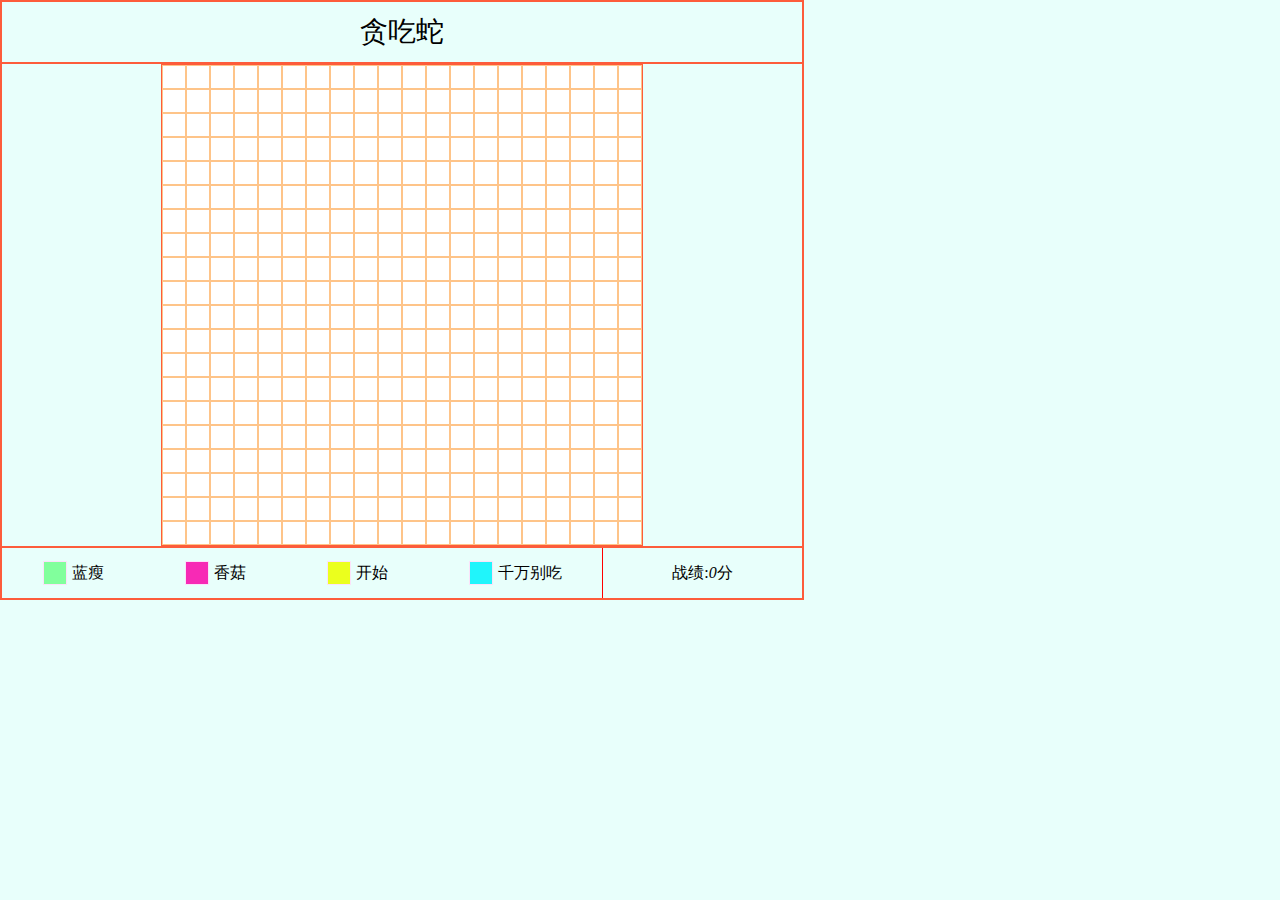
<file: tcs/index.html>
<!DOCTYPE html>
<html lang="en">
<head>
	<meta charset="UTF-8">
	<title></title>
	<link rel="stylesheet" href="css/page.css">
</head>
<body>
	<div id="snake">
		<div class="info">贪吃蛇</div>
		<div id="map">
			<!-- <table cellpadding="0" cellspacing="0">
				<tr>
					<td></td>
					<td></td>
					<td></td>
				</tr>
				<tr>
					<td></td>
					<td></td>
					<td></td>
				</tr>
			</table> -->
		</div>
		<div class="help">
			<div class="left">
				<div><span></span>蓝瘦</div>
				<div><span></span>香菇</div>
				<div id="start"><span></span>开始</div>
				<div><span></span>千万别吃</div>
			</div>
			<div class="right">
				<span>战绩:<i id="score">0</i>分</span>
			</div>
		</div>
	</div>
	<script type="text/javascript">
	(function(){
		var colors = ['#81FF9C','#F72AB5','#EBFF1D','#20F5FB'];
		var spans = document.querySelectorAll('.left span');
		spans = [...spans];
		spans.forEach((item,i)=>{
			item.style.background = colors[i];
		});
	})();
	</script>
	<script type="text/javascript" src="js/snake.js"></script>
</body>
</html>
</file>
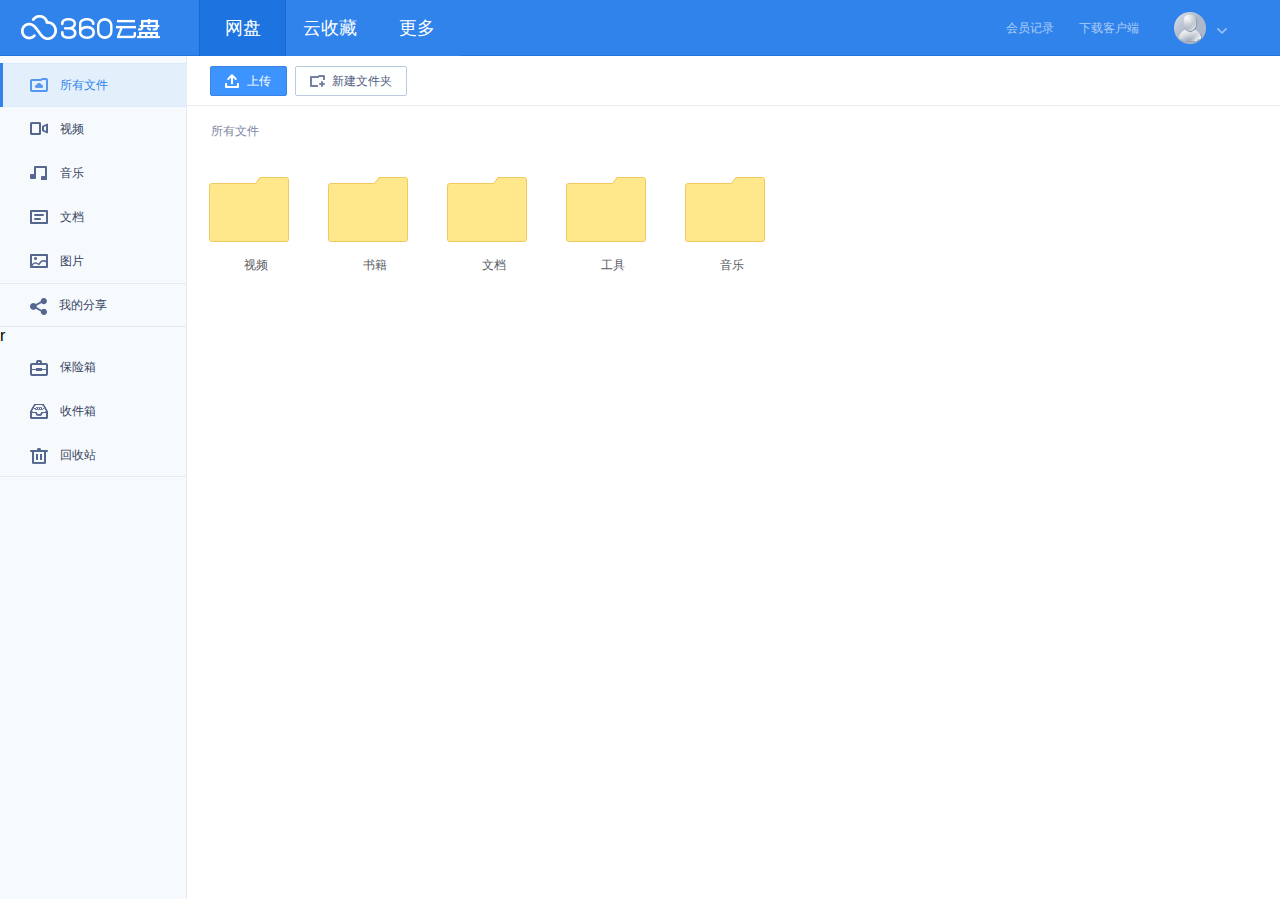
<file: projectss/360/index.html>
<!DOCTYPE html>
<html>
	<head>
		<meta charset="utf-8">
		<link href="css/style.css" rel="stylesheet">
		<title></title>
	</head>
	<body>
		
		<section class="tree">
			<header>
				<p class="tree-header">移动文件(夹)</p>
				<a href="javascript:;" class="tree-close"></a>
			</header>
			<div class="tree-content">
				<p>选择移动到的位置</p>
				<div class="tree-file">	
					
					<ul id="tree-list">
					
					
					<!--				
						<li>
							<p><i></i><em></em><span>书籍</span></p>
						</li>
						<ul>
							<li>
								<p><i></i><em></em><span>书籍</span></p>
							</li>
						</ul>
					-->
					
					
					</ul>
					
				</div>
				<span class="tree-yes">确定移动</span>
				<span class="tree-no">取消</span>
			</div>
		</section>
	
	
		<header class="title">
			<div class="logo">
				<h1>
					<a href="#"><img src="img/1.png"></a>
				</h1>
			</div>
			<nav class="main-nav">
				<a href="#" class="main-nav-now">网盘</a>
				<a href="#">云收藏</a>
				<a href="#">更多</a>
			</nav>
			<div class="user-information">
				<p class="user">
					<span></span>
					<i></i>
				</p>
				<p><a href="#">下载客户端</a></p>
				<p><a href="#">会员记录</a></p>	
			</div>	
		</header>
		<section class="main-content">
			<aside class="sidebar">
				<a href="#" class="sidebar-now"><em></em><i></i><span>所有文件</span></a>
				<a href="#"><em></em><i></i><span>视频</span></a>
				<a href="#"><em></em><i></i><span>音乐</span></a>
				<a href="#"><em></em><i></i><span>文档</span></a>
				<a href="#"><em></em><i></i><span>图片</span></a>
				<a href="#" class="sidebar-share"><em></em><i></i><span>我的分享</span></a>
r				<a href="#"><em></em><i></i><span>保险箱</span></a>
				<a href="#"><em></em><i></i><span>收件箱</span></a>
				<a href="#" class="sidebar-recycle-bin"><em></em><i></i><span>回收站</span></a>
				<!--
				<div class="capacity-ratio">
					<div class="total">
						<div class="now"></div>
					</div>
					<p>1.87MB/1.35TB</p>
				</div>
				-->
			</aside>
			<section class="file-area" id="file-area">
				<nav class="sub-nav">
					<div class="sub-nav-operation">
						<a href="#" id="up"><i></i><span>上传</span></a>
						<a href="javascript:;" id="newFile"><i></i><span>新建文件夹</span></a>
						<ul class="sub-nav-operation-list">
							<li><a href="#"><i></i><span>下载</span></a></li>
							<li><a href="#" id="rmove"><i></i><span>删除</span></a></li>
							<li><a href="#"><i></i><span>分享</span></a></li>
							<li id="more">
								<a href="javascript:;"><i></i><span>更多</span></a>
								<ul id="sub-nav-operation-list-more">
									<li id="rName"><a href="javascript:;"><i></i><span>重命名</span></a></li>
									<li id="movement"><a href="javascript:;"><i></i><span>移动</span></a></li>
									<li><a href="javascript:;"><i></i><span>转入文件保险箱</span></a></li>
								</ul>
							</li>
						</ul>
					</div>	
				</nav>
				<div>
					<header class="file-titer">
						<div>
							<p class="file-titer-zero">所有文件</p>
							<p class="file-titer-nozerp">
								<a href="javascript:;" id="back">返回上一级</a>
								<i>|</i>
								<a href="javascript:;" id="all">所有文件</a>
								<i>></i>
							</p>
						</div>
					</header>
					<section class="folder">
						<!--
						<div class="folder-file">
							<i class="ico"></i>
							<div class="text">
								<p>新建文件夹(1)</p>
								<input type="text" value="视频">
							</div>
						</div>
						-->
					</section>
				</div>
			</section>
		</section>
		<script src="js/jquery-1.10.1.min.js"></script>
		
		<script src="js/Data.js"></script>
		<script src="js/index.js"></script>
	</body>
</html>
</file>
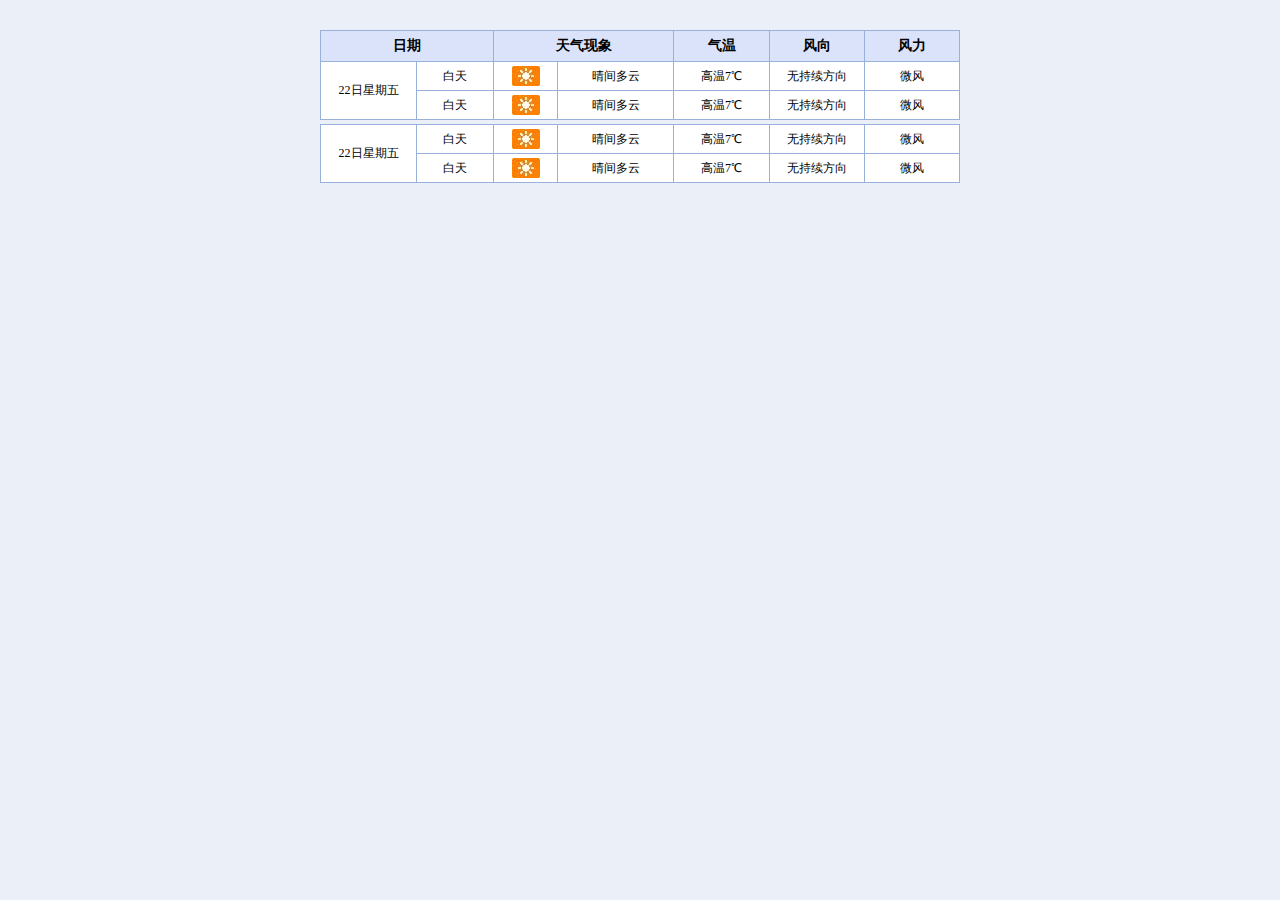
<file: biaoge/table.html>
<!DOCTYPE html>
<html>
	<head>
		<meta charset="UTF-8">
		<title></title>
		<style>
			img{
				vertical-align: top;
			}
			body{
				background:#ebeff7;
			}
			table{
				border-collapse: collapse;
			}
			th,td{
				padding:0;
			}
			.section{
				width:640px;
				margin:30px auto;
			}
			.section th{
				border:1px solid #99b0da;
			}
			.section td{
				border:1px solid #99b0da;
			}
			
			.section th{
				height:30px;
				background-color:#dbe3fa;
				font-size:14px;
			}
			.section td{
				height:28px;
				text-align: center;
				background:#fff;
				font-size:12px;
			}
			.section .jianju{
				height:4px;
				background:none;
				border:none;
			}
		</style>
	</head>
	<body>
		<table class="section">
			<tr>
				<th colspan="2">日期</th>
				<th colspan="2">天气现象</th>
				<th>气温</th>
				<th>风向</th>
				<th>风力</th>
			</tr>
			<tr>
				<td  rowspan="2" class="ceil1" width="95">22日星期五</td>
				<td width="76">白天</td>
				<td width="63"><img src="img/pic1.jpg"/></td>
				<td width="115">晴间多云</td>
				<td width="95">高温7℃</td>
				<td width="94">无持续方向</td>
				<td>微风</td>
			</tr>
			<tr>
				
				<td>白天</td>
				<td><img src="img/pic1.jpg"/></td>
				<td>晴间多云</td>
				<td>高温7℃</td>
				<td>无持续方向</td>
				<td>微风</td>
			</tr>
			<tr>
				<td class="jianju" colspan="7"></td>
			</tr>
			<tr>
				<td  rowspan="2" class="ceil1" width="95">22日星期五</td>
				<td>白天</td>
				<td><img src="img/pic1.jpg"/></td>
				<td>晴间多云</td>
				<td>高温7℃</td>
				<td>无持续方向</td>
				<td>微风</td>
			</tr>
			<tr>
				<td>白天</td>
				<td><img src="img/pic1.jpg"/></td>
				<td>晴间多云</td>
				<td>高温7℃</td>
				<td>无持续方向</td>
				<td>微风</td>
			</tr>
		</table>
				
				
			
	</body>
</html>
</file>
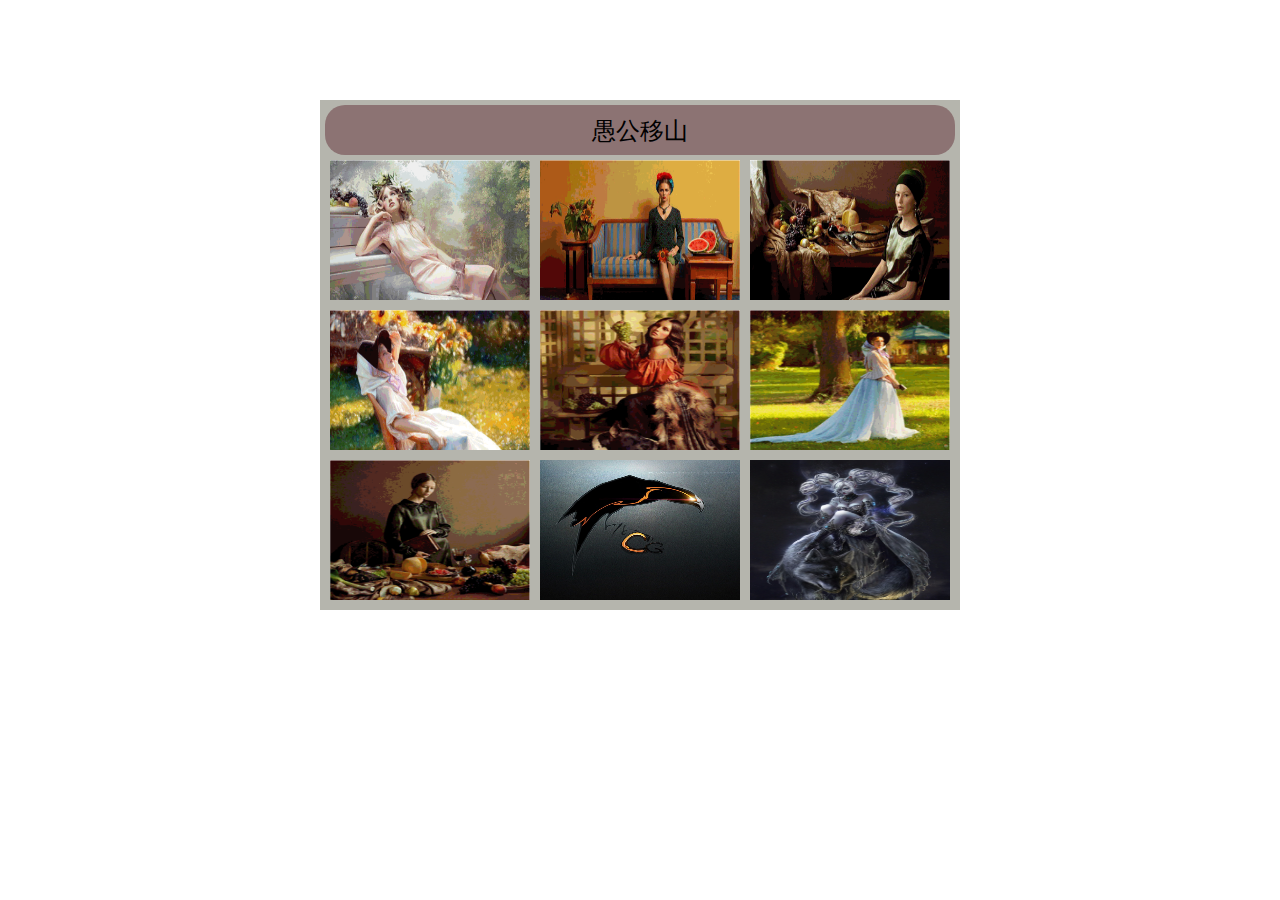
<file: zpq/zpq.html>
<!DOCTYPE html>
<html lang="en">
<head>
<meta charset="UTF-8">
<title></title>
<style type="text/css">
body{
	margin: 0;
	font-size: 0;
}
#wrap{
	width: 630px;
	height: 500px;
	padding: 5px;
	background: #b5b5ad;
	margin: 100px auto;
}
#img{
	width: 630px;
}
img{
	float: left;
	width: 200px;
	height: 140px;
	margin: 5px;
	vertical-align: top;
}
button{
	display: block;
	width: 100%;
	height: 50px;
	font: 24px/50px "微软雅黑";
	background: #8c7373;
	outline: none;
	border: none;
	border-radius: 20px;
}
</style>
</head>
<body>
	<div id="wrap">
		<button>愚公移山</button>
		<div id="img">
			<img src="img/1.png"/>
			<img src="img/2.png"/>
			<img src="img/3.png"/>
			<img src="img/4.png"/>
			<img src="img/5.png"/>
			<img src="img/6.png"/>
			<img src="img/7.png"/>
			<img src="img/8.png"/>
			<img src="img/9.png"/>
		</div>
	</div>
</body>
<script type="text/javascript" src="miaov.js"></script>
<script type="text/javascript">
 	window.onload = function(){
 		var btn = document.getElementsByTagName("button")[0];
 		var imgs =Array.from(document.getElementsByTagName("img"));
 		var wrap = document.getElementById("wrap");
 		var arr = [];

 		imgs.forEach(function(item,i){
 			arr.push([item.offsetLeft,item.offsetTop]);
 		})
 		arr.forEach(function(item,i){
 			imgs[i].style.margin = 0;
 			imgs[i].style.position = "absolute";
 			imgs[i].style.left = arr[i][0]+"px";
 			imgs[i].style.top = arr[i][1]+"px";
 		})

 		btn.onclick = function(){
 			arr.sort(function(){
 				return 0.5 - Math.random();
 			})
 			arr.forEach(function(item,i){
 				mTween(imgs[i],{left:arr[i][0],top:arr[i][1]},500,"easeOut")
 			})
 		}

 		arr.forEach(function(item,i){
 			imgs[i].onmousedown = function(e){
 				var xx = e.pageX-imgs[i].offsetLeft;
 				var yy = e.pageY-imgs[i].offsetTop;
 				document.onmousemove = function(e){
 					imgs[i].style.left = e.pageX-xx+"px";
 					imgs[i].style.top = e.pageY-yy+"px";
 					imgs[i].style.zIndex = 99;
 				}
 				return false;
 			}
 		})
 		for(var i=0; i<arr.length; i++){
 			imgs[i].index = i;
 			imgs[i].onmouseup = function(e){
 				var xy = [];
 				var aa = 0;
 				document.onmousemove = null;
 				for(var b=0; b<arr.length; b++){
 					var xxx = Math.abs(this.offsetLeft-arr[b][0])*Math.abs(this.offsetLeft-arr[b][0]);
 					var yyy = Math.abs(this.offsetTop-arr[b][1])*Math.abs(this.offsetTop-arr[b][1]);
 					xy.push(xxx+yyy)
 				}
 				for(var b=0; b<arr.length; b++){
 					if(xy[b] == Math.min.apply(null,xy)){
 						aa = b;
 					}
 				}
 				var bb = arr[this.index];
 				arr[this.index] = arr[aa];
 				arr[aa] = bb;
 				for(var b=0; b<arr.length; b++){
 					mTween(imgs[b],{left:arr[b][0],top:arr[b][1]},500,"easeOut")
 				}
 				this.style.zIndex = 1;
 			}
 		}
 	};
</script>
</html>
</file>
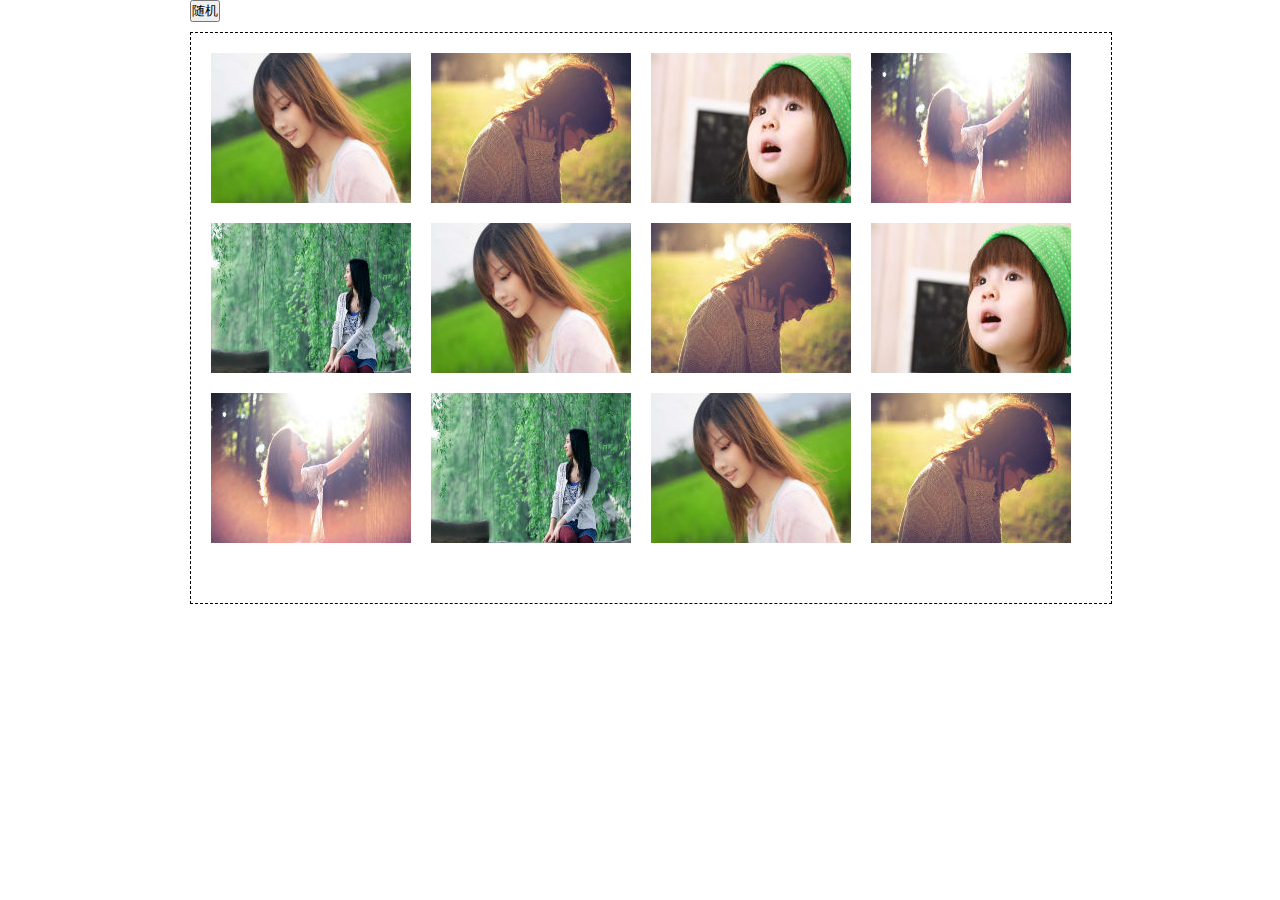
<file: zpq/zpq2.html>
<!DOCTYPE html>
<html lang="en">
<head>
<meta charset="UTF-8">
<title></title>
<style type="text/css">
*{
	padding: 0;
	margin: 0;
}
li{
	list-style: none;
}
#div1{
	width: 900px;
	margin: 0px auto;
}
#div1 ul{
	margin-top: 10px;
	width: 900px;
	height: 550px;
	padding: 10px;
	border: 1px dashed #000;
	overflow: hidden;
	position: relative;
}
#div1 ul li{
	float: left;
	margin: 10px;
	width: 200px;
	height: 150px;
	overflow: hidden;
	z-index: 1;
}
#div1 ul li{
	width: 200px;
	height: 150px;
}
#div1 ul li.active{
	border: 2px dashed red;
}
</style>
</head>
<body>
	<div id="div1">
		<input type="button" value="随机" id="btn" />
		<ul id="oUl">
			<li>
				<img src="image/1.jpg" />
			</li>
			<li>
				<img src="image/2.jpg" />
			</li>
			<li>
				<img src="image/3.jpg" />
			</li>
			<li>
				<img src="image/4.jpg" />
			</li>
			<li>
				<img src="image/5.jpg" />
			</li>
			<li>
				<img src="image/1.jpg" />
			</li>
			<li>
				<img src="image/2.jpg" />
			</li>
			<li>
				<img src="image/3.jpg" />
			</li>
			<li>
				<img src="image/4.jpg" />
			</li>
			<li>
				<img src="image/5.jpg" />
			</li>
			<li>
				<img src="image/1.jpg" />
			</li>
			<li>
				<img src="image/2.jpg" />
			</li>
		</ul>
	</div>	

<script type="text/javascript">
	var ul = document.getElementById('oUl');
	var lis = ul.children;
	var aPos = [];
	var zIndex = 1,
	btn = document.getElementById('btn');

	//布局转换
	for(var i=0; i<lis.length; i++){
		aPos[i] = {
			left:lis[i].offsetLeft,
			top:lis[i].offsetTop
		}

		lis[i].style.left = lis[i].offsetLeft + 'px';
		lis[i].style.top = lis[i].offsetTop + 'px';
		lis[i].style.zIndex = 1;
	}

	for(var i=0; i<lis.length; i++){
		lis[i].style.position = 'absolute';
		lis[i].style.margin = 0;
		lis[i].index = i;
		Drag(lis[i]);
	}

	//点击按钮随机调换位置
	//
	btn.addEventListener('click',clickFn);

	function clickFn(){
		aPos.sort(function(a,b){
			return Math.random() - 0.5;
		});

		for(var i=0; i<lis.length; i++){
			lis[i].style.transition = '.5s';
			lis[i].style.left = aPos[i].left + 'px';
			lis[i].style.top = aPos[i].top + 'px';
			//随机之后，将所有的index重置。不然会错位。
			lis[i].index = i;
		}
	}

	//拖拽
	function Drag(obj){
		var disX = 0;
		disY = 0;
		arr = [],//为了记录有几个被碰撞
		objIndex = null;


		obj.addEventListener('mousedown',fnDown);
		function fnDown(ev){
			//当点击的时候，把所有的transition清掉
			for(var i=0; i<lis.length; i++){
				lis[i].style.transition = '';
			}

			//当按下当前这个li的时候，将zIndex ++, 再把这个值赋值当前这个li保证每次zIndex都是最大的
			obj.style.zIndex = ++zIndex;

			disX = ev.pageX - obj.offsetLeft;
			disY = ev.pageY - obj.offsetTop;

			document.addEventListener('mousemove',fnMove);
			document.addEventListener('mouseup',fnUp);

			ev.preventDefault();
		}

		function fnMove(ev){
			var max = Infinity;
			var objIndex2 = null;

			obj.style.left = ev.pageX - disX + 'px';
			obj.style.top = ev.pageY - disY + 'px';

			arr.length = 0;


			for(var i=0; i<lis.length; i++){
				if(duang(obj,lis[i])){
					if(obj != lis[i]){
						arr.push(lis[i]);
					}
				}
			}
		

		arr.forEach(function(e,i){
			var a = e.offsetTop -  obj.offsetTop;
			var b = e.offsetLeft - obj.offsetLeft;


			// Math.sqrt 根号
			// Math.pow 多少次平方
			// c = Math.sqrt(a*a + b*b);
			// 
			var sqrt = Math.sqrt(Math.pow(a,2) + Math.pow(b,2));
			//找最小的
			if(max > sqrt){
				max = sqrt;
				objIndex2 = e;
			}
		});

		//将之前碰撞的className清空
		if(objIndex)objIndex.className = '';

		if(objIndex2){//如果有最小的

			objIndex2.className = 'active';
		}

		//把当前最小的复制给objIndex
		objIndex = objIndex2;
	}
	function fnUp(){
		//Up的时候要交换位置
		//如果有最近的
		if(objIndex){
			//把当前拖拽的这个元素和被碰撞的元素加上transition
			obj.style.transition = objIndex.style.transition ='.5s';

			//互换位置
			obj.style.left = aPos[objIndex.index].left + 'px';
			objIndex.style.left = aPos[obj.index].left + 'px';

			obj.style.top = aPos[objIndex.index].top + 'px';
			objIndex.style.top = aPos[obj.index].top + 'px';

			//交换完位置之后还要把索引值调换
			var newIndex = objIndex.index;
			objIndex.index = obj.index;
			obj.index = newIndex;

			//当运动结束之后，把碰撞的元素的class名清空
			objIndex.timer = setTimeout(function(){
				objIndex.className = '';
				clearTimeout(objIndex.timer);
			},501);
		}else{
			obj.style.transition = '.5s';
			obj.style.left = aPos[obj.index].left + 'px';
			obj.style.top = aPos[obj.index].top + 'px';
		}

		document.removeEventListener('mousemove',fnMove);
		document.removeEventListener('mouseup',fnUp);
	}
}

function duang(obj,obj2){
	var l1 = obj.offsetLeft;
	var t1 = obj.offsetTop;
	var r1 = l1 + obj.offsetWidth;
	var b1 = t1 + obj.offsetHeight;

	var l2 = obj2.offsetLeft;
	var t2 = obj2.offsetTop;
	var r2 = l2 + obj2.offsetWidth;
	var b2 = t2 + obj2.offsetHeight;

	if(r1 < l2 || t1 > b2 || l1 > r2 || b1 < t2){
		return false;
	}else{
		return true;
	}
}	



</script>
</body>
</html>
</file>
<file: tcs/css/page.css>
body{
	margin: 0;
	background: #E8FFFB;
}
#snake{
	width: 800px;
	border: 2px solid #FD5C3B;
}
.info{
	height: 60px;
	border-bottom: 2px solid #FD5C3B;
	text-align: center;
	font: 28px/60px Arial;
}
#map{
	border-bottom: 2px solid #FD5C3B;
}
#map table{
	margin: 0 auto;
	border: 1px solid #FD5C3B;
}
#map table td{
	width: 22px;
	height: 22px;
	border: 1px solid #FEC489;
	background: #fff;
}

/*----------------------------------------------*/

#map table td.snake{
	background: #728CFF;
}
#map table td.food{
	background: #81FF9C;
}
#map table td.block{
	background: #F72AB5;
}
#map table td.skate{
	background: #EBFF1D;
}
#map table td.break{
	background: #20F5FB;
}

/*--------------------------------------*/

.help{
	height: 50px;
	display: flex;
}
.left{
	width: 75%;
	display: flex;
	border-right: 1px solid red;
	justify-content: space-around;
	align-items: center;
}
.right{
	flex: 1;
	display: flex;
	align-items: center;
	justify-content: center;
}
.left div{
	height: 50px;
	display: flex;
	align-items: center;
}
.left div span{
	width: 22px;
	height: 22px;
	display: inline-block;
	border: 1px solid #FBE2F9;
	background: blue;
	margin-right: 5px;
}
</file>
<file: projectss/360/css/style.css>
/*清除默认样式*/
body,p,h1,h2,h3,h4,h5,h6,dl,dd,textarea,select,from,input,a{margin:0;padding:0;font-family:"Helvetica";}
ol,ul{list-style:none;padding:0;margin:0;}
a{text-decoration:none;}
img{border:none;vertical-align:top;}
.clearFix{zoom:1}
.clearFix:after{content:"";display:block;clear:both;}
td,th{padding:0;}
table{border-collapse:collapse;}
/*清除默认样式结束*/
body{
	min-width: 900px;
}
.title{
	width: 100%;	
	height: 56px;
	border-bottom: 1px solid #1f74df;
	background: #3083eb;
	padding-right: 28px;
	box-sizing: border-box;
}
.logo{
	float: left;
	width: 139px;
	height: 25px;
	padding: 15px 39px 16px 21px;
}
.logo h1{
	width: 139px;
	height: 25px;
}
.logo img{
	width: 139px;
	height: 25px;
}
.main-nav{
	float: left;
	height: 56px;
}
.main-nav a{
	float: left;
	width: 85px;
	height: 56px;
	font-size: 18px;
	font-family: "微软雅黑";
	line-height: 56px;
	color: #fff;
	background: #3083eb;
	text-align: center;
	border-left: 1px solid #3083eb;
	border-right: 1px solid #3083eb;
}
.main-nav .main-nav-now{
	background: #1d74e0;
	border-color: #1968ca;
}
.user-information{
	float: right;
	
}
.user-information p{
	float: right;
	font-size: 12px;
	line-height: 56px;
	height: 56px;
	padding-right: 25px;
}
.user-information a{
	color: #accdf7;
}
.user-information .user{
	float: right;
	padding-left: 10px;
}
.user-information .user span{
	float: left;
	width: 32px;
	height: 32px;
	margin-top: 12px;
	background: url(../img/2.png) no-repeat;	
}
.user-information .user i{
	float: left;
	width: 10px;
	height: 6px;
	margin-top: 28px;
	margin-left: 11px;
	background: url(../img/3.png) no-repeat;	
}
.main-content{
	width: 100%;
	overflow: hidden;
}
.file-area{
	float: left;
	width: 85.36%;
}
.sidebar{
	position: relative;
	float: left;
	width: 14.64%;
	border-right: 1px solid #e5ebf1;
	background: #f6fafd;
	padding-top: 7px;
	box-sizing: border-box;
}
.sidebar a{
	position: relative;
	display: block;
	width: 100%;
	height: 42px;
	font-size: 12px;
	font-family: "微软雅黑";
	color: #384463;
	line-height: 42px;
	border-top: 1px solid #f6fafd;
	border-bottom: 1px solid #f6fafd;
}
.sidebar .sidebar-share{
	border-top-color: #e5ebf1;
	border-bottom-color: #e5ebf1;
}
.sidebar .sidebar-now{
	border-top-color: #d9ebfc;
	border-bottom-color: #d9ebfc;
	background: #e3f0fc;
	color: #3083eb;
}
.sidebar .sidebar-recycle-bin{
	border-bottom-color: #e5ebf1;
}
.sidebar a:hover{
	border-top-color: #d9ebfc;
	border-bottom-color: #d9ebfc;
	background: #e3f0fc;
}
.sidebar .sidebar-now em{
	display: block;
}
.sidebar em{
	position: absolute;
	left: 0;
	top: -1px;
	display: none;
	width: 3px;
	height: 44px;
	background: url(../img/4.png) no-repeat;
}
.sidebar a span{
	float: left;	
}
.sidebar a i{
	float: left;
	margin: 14px 12px 0 30px;
}
.sidebar a:nth-child(1) i{
	width: 18px;
	height: 14px;
	background: url(../img/5.png) no-repeat;
}
.sidebar a:nth-child(2) i{
	width: 18px;
	height: 14px;
	background: url(../img/6.png) no-repeat;
}
.sidebar a:nth-child(3) i{
	width: 18px;
	height: 14px;
	background: url(../img/7.png) no-repeat;
}
.sidebar a:nth-child(4) i{
	width: 18px;
	height: 14px;
	background: url(../img/8.png) no-repeat;
}
.sidebar a:nth-child(5) i{
	width: 18px;
	height: 14px;
	background: url(../img/9.png) no-repeat;
}
.sidebar a:nth-child(6) i{
	width: 17px;
	height: 17px;
	background: url(../img/10.png) no-repeat;
}
.sidebar a:nth-child(7) i{
	width: 18px;
	height: 16px;
	background: url(../img/11.png) no-repeat;
}
.sidebar a:nth-child(8) i{
	width: 18px;
	height: 15px;
	background: url(../img/12.png) no-repeat;
}
.sidebar a:nth-child(9) i{
	width: 18px;
	height: 16px;
	background: url(../img/13.png) no-repeat;
}

.sub-nav{
	width: 100%;
}
.sub-nav-operation{
	width: 100%;
	height: 50px;
	border-bottom: 1px solid #e5ebf1;
	background: #fff;	
	box-sizing: border-box;
	padding: 10px 0 10px 23px;
}
#up{
	float: left;
	width: 75px;
	height: 28px;
	font-size: 12px;
	font-family: "微软雅黑";
	line-height: 28px;
	border-radius: 2px;
	border: 1px solid #3984e5;
	background: #3e94fe;
	color: #fff;
}
#up i{
	float: left;
	width: 14px;
	height: 14px;
	background: url(../img/14.png) no-repeat;
	margin: 7px 8px 7px 14px;
}
#up span{
	float: left;
}
#newFile{
	float: left;
	width: 110px;
	height: 28px;
	font-size: 12px;
	font-family: "微软雅黑";
	line-height: 28px;
	border-radius: 2px;
	border: 1px solid #bbcbdf;
	background: #feffff;
	color: #536083;
	margin-left: 8px;
}
#newFile i{
	float: left;
	width: 15px;
	height: 12px;
	background: url(../img/15.png) no-repeat;
	margin: 8px 7px 8px 14px;
}
#newFile span{
	float: left;
}
.sub-nav-operation-list{
	float: left;
	margin-left: 8px;
	width: 289px;
	height: 28px;
	background: #fefeff;
	border: 1px solid #bbcbdf;
	display: none;
}

.sub-nav-operation-list li{
	position: relative;
	float: left;
	width: 75px;
	height: 28px;
	line-height: 28px;
	font-size: 12px;
	color: #536083;
	float: left;
}
.sub-nav-operation-list li a{
	color: #536083;
}
.sub-nav-operation-list li:nth-child(1){
	width: 75px;
	height: 28px;
	font-size: 12px;
	line-height: 28px;
	color: #536083;
	border-right: 1px solid #bbcbdf;
}
.sub-nav-operation-list li:nth-child(1) i{
	float: left;
	width: 14px;
	height: 14px;
	background: url(../img/16.png) no-repeat;
	margin: 7px 8px 7px 14px;
}
.sub-nav-operation-list li:nth-child(1) span{
	float: left;
}
.sub-nav-operation-list li:nth-child(2){
	width: 75px;
	height: 28px;
	font-size: 12px;
	line-height: 28px;
	color: #536083;
	border-right: 1px solid #bbcbdf;
}
.sub-nav-operation-list li:nth-child(2) i{
	float: left;
	width: 14px;
	height: 14px;
	background: url(../img/17.png) no-repeat;
	margin: 7px 8px 7px 14px;
}
.sub-nav-operation-list li:nth-child(2) span{
	float: left;
}
.sub-nav-operation-list li:nth-child(3){
	width: 75px;
	height: 28px;
	font-size: 12px;
	line-height: 28px;
	color: #536083;
	border-right: 1px solid #bbcbdf;
}
.sub-nav-operation-list li:nth-child(3) i{
	float: left;
	width: 12px;
	height: 12px;
	background: url(../img/18.png) no-repeat;
	margin: 8px 10px 8px 14px;
}
.sub-nav-operation-list li:nth-child(3) span{
	float: left;
}
.sub-nav-operation-list li:nth-child(4){
	float: right;
	width: 61px;
	height: 28px;
	font-size: 12px;
	line-height: 28px;
	color: #536083;
}
.sub-nav-operation-list li:nth-child(4) i{
	float: right;
	width: 8px;
	height: 4px;
	background: url(../img/19.png) no-repeat;
	margin: 14px 13px 10px 4px;
}
.sub-nav-operation-list li:nth-child(4) span{
	float: right;
}
#sub-nav-operation-list-more{
	position: absolute;
	left: 0;
	top: 29px;
	width: 132px;
	height: 90px;
	border: 1px solid #d9d9d9;
	display: none;	
	background: #ffffff;
	z-index: 999;
}
#sub-nav-operation-list-more li{
	padding-left: 12px;
	width: 120px;
	height: 30px;
	font-size: 12px;
	color: #536083;
	line-height: 30px;
	background: #fff;
}
#sub-nav-operation-list-more li a{
	float: left;
}
#sub-nav-operation-list-more li span{
	float: left;
}
#sub-nav-operation-list-more li i{
	float: left;
	margin-right: 13px;
	margin-top: 9px;
	width: 13px;
	height: 13px;
}
#sub-nav-operation-list-more li:nth-child(1) i{	
	background: url(../img/20.png) no-repeat;
}
#sub-nav-operation-list-more li:nth-child(2) i{
	width: 15px;
	height: 16px;
	background: url(../img/21.png) no-repeat;
}
#sub-nav-operation-list-more li:nth-child(3) i{
	background: url(../img/22.png) no-repeat;
}
.file-titer{
	position: relative;
	font-size: 12px;
	color: #7c87a5;
	line-height: 50px;
	height: 50px;
}
.file-titer-zero{
	position: absolute;
	left: 0;
	top: 0;	
	padding-left: 24px;
}
.file-titer-nozerp{
	position: absolute;
	left: 0;
	top: 0;
	display: none;
	padding-left: 16px;
}
.file-titer-nozerp a{
	float: left;
	color: #3083eb;
	margin-left: 8px;
	margin-right: 8px;
}
.file-titer-nozerp i{
	float: left;
	color: #cad5e3;
	
}
.file-area{
	overflow-y: scroll;
}
.folder{
	width: 100%;
	overflow: hidden;
}
.folder-file{
	float: left;
	width: 114px;
	height: 138px;
	border: 1px solid #fff;
	background: #fff;
	box-sizing: border-box;
	padding: 20px 3px 5px 16px;
	margin-left: 5px;
}
.folder-file-now{
	float: left;
	width: 114px;
	height: 138px;
	box-sizing: border-box;
	padding: 20px 3px 5px 16px;
	margin-left: 5px;
	border: 1px solid #bcccde;
	background: #eff3f9;
}
.ico{
	display: block;
	width: 80px;
	height: 65px;
	background: url(../img/file.png) no-repeat;
}
.text{
	position: relative;
	width: 93px;
	height: 46px;
}
.text p{
	position: absolute;
	left: 0;
	top: 0;
	width: 93px;
	height: 46px;
	text-align: center;
	font-size: 12px;
	line-height: 46px;
	font-family: "微软雅黑";
	color: #595c5f;
	z-index: 1;
}
.text input{
	position: absolute;
	left: 0;
	top: 0;
	margin-top: 11px;
	width: 93px;
	height: 32px;
	box-sizing: border-box;
	font-size: 12px;
	line-height: 20px;
	border-radius: 2px;
	border: 1px solid #ccc;
	display: none;
	z-index: 1;
}
.tree{
	display: none;
	position: absolute;
	left: 200px;
	top: 200px;
	width: 506px;
	height: 361px;
	background: #fff;
	z-index: 999;
	box-shadow: 2px 2px rgba(0,0,0,0.1);
}
.tree header{
	width: 100%;
	height: 32px;
	background: #4592f0;
	border-bottom: 1px solid #3484e5;
}
.tree-header{
	float: left;
	font-size: 14px;
	line-height: 32px;
	font-family: "微软雅黑";
	color: #d6ebf8;
	margin-left: 14px;
}
.tree-close{
	float: right;
	width: 10px;
	height: 10px;
	background: url(../img/23.png) no-repeat;
	margin: 10px 16px 0 0;
}
.tree-content{
	position: relative;
	width: 100%;
	height: 308px;
	background: #fff;
}
.tree-content p{
	width: 100%;
	height: 48px;
	font-size: 14px;
	line-height: 48px;
	color: #aaa;
	text-indent: 14px;
}
.tree-file{
	position: absolute;
	left: 14px;
	top: 57px;
	width: 475px;
	height: 215px;
	overflow-y: scroll;
	border: 1px solid #d3d3d4;
	padding: 28px 0 0 43px;
	box-sizing: border-box;
}
.tree-yes{
	position: absolute;	
	left: 166px;
	top: 284px;
	width: 80px;
	height: 28px;
	border:1px solid #3984e5;
	background: #3e94fe;
	color: #fff;
	font-size: 12px;
	line-height: 28px;
	text-align: center;
	border-radius: 2px;
}
.tree-no{
	position: absolute;	
	left: 258px;
	top: 284px;
	width: 80px;
	height: 28px;
	border:1px solid #bbcbdf;
	background: #fafcfe;
	color: #536083;
	font-size: 12px;
	line-height: 28px;
	text-align: center;
	border-radius: 2px;
}
#tree-list p{
	margin-left: 0px;
	height: 28px;
}
#tree-list p i{
	float: left;
	width: 5px;
	height: 9px;	
	background: url(../img/24.png) no-repeat;
margin-top: 10px;
}
#tree-list p em{
	float: left;
	width: 15px;
	height: 13px;
	background: url(../img/25.png) no-repeat;
	margin-top: 7px;
	margin-left: 5px;
}
#tree-list p span{
	float: left;
	font-size: 14px;
	line-height: 28px;
	color: #303030;
	margin-left: 4px;
	height: 28px;
	text-indent: 0;
}
.selectBox{
	position: absolute;
	border: 2px solid dodgerblue;
	background: deepskyblue;
	opacity: 0.4;
}
</file>
